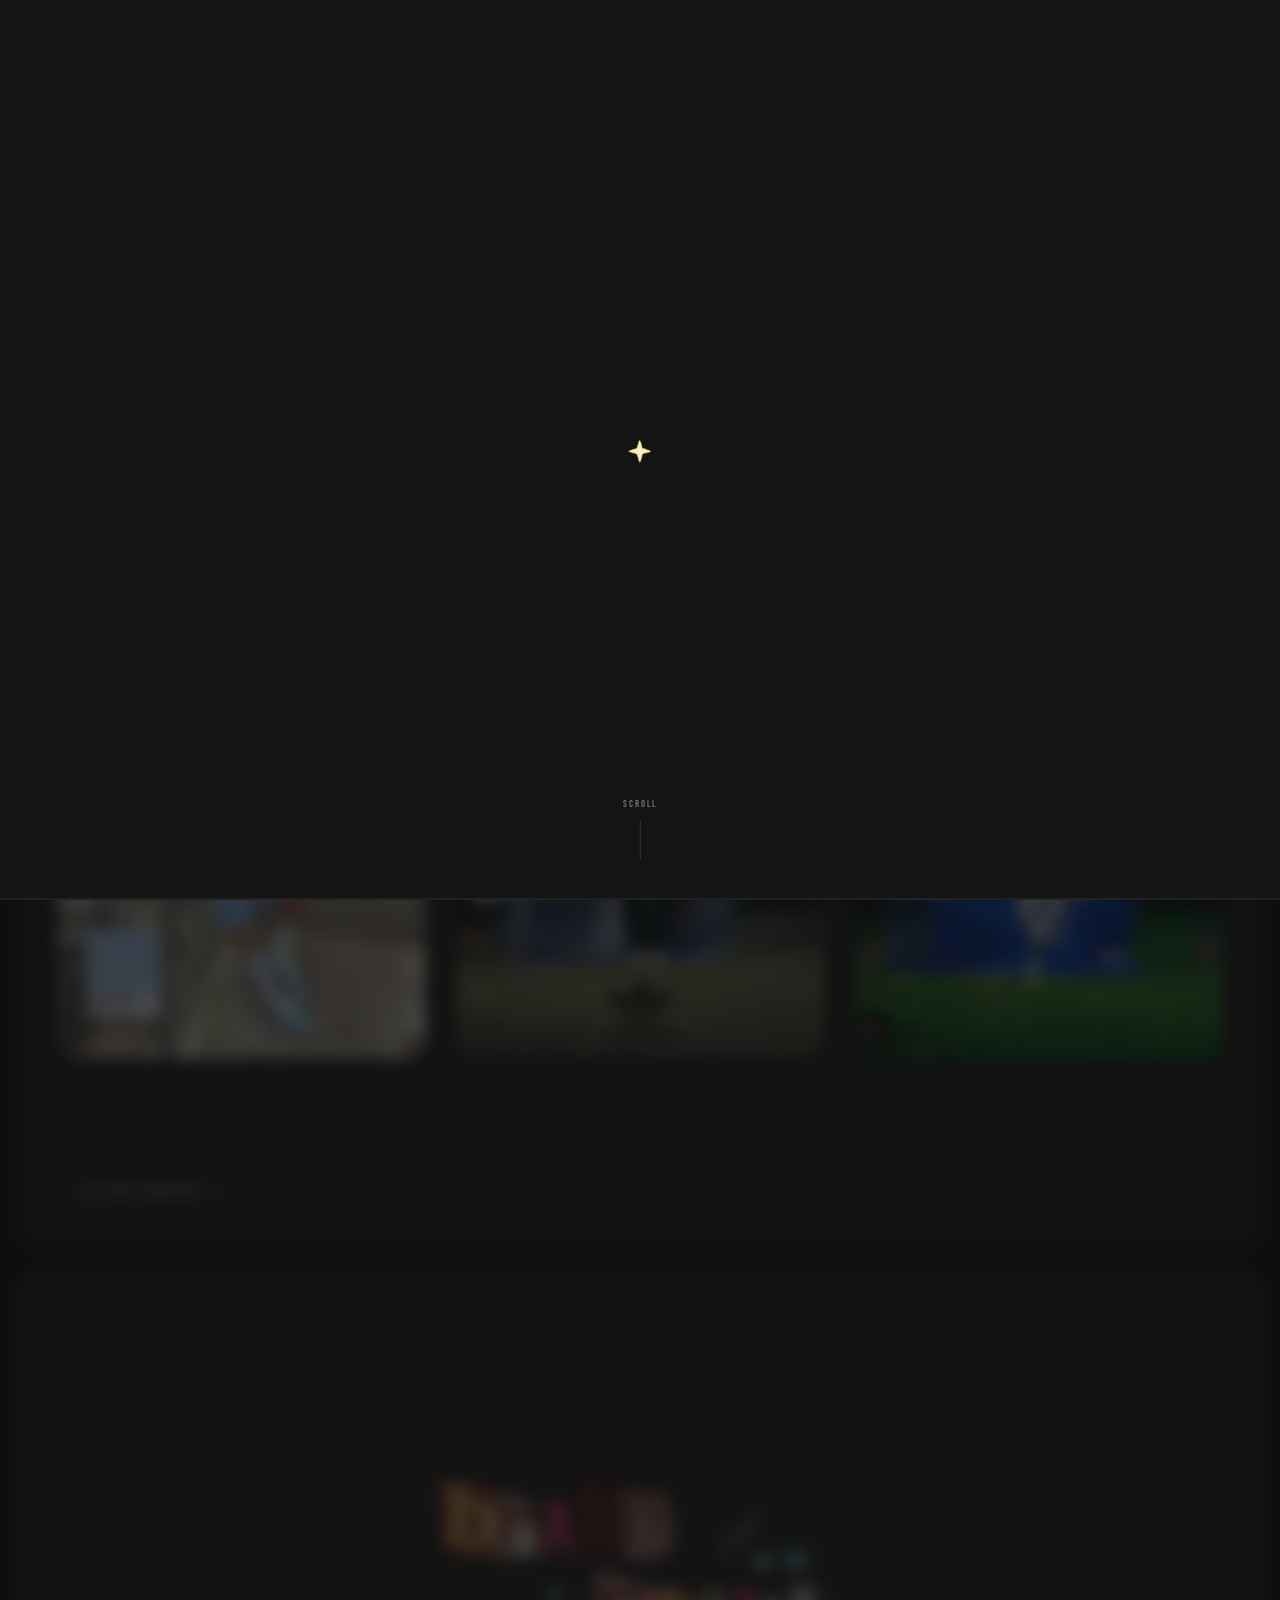
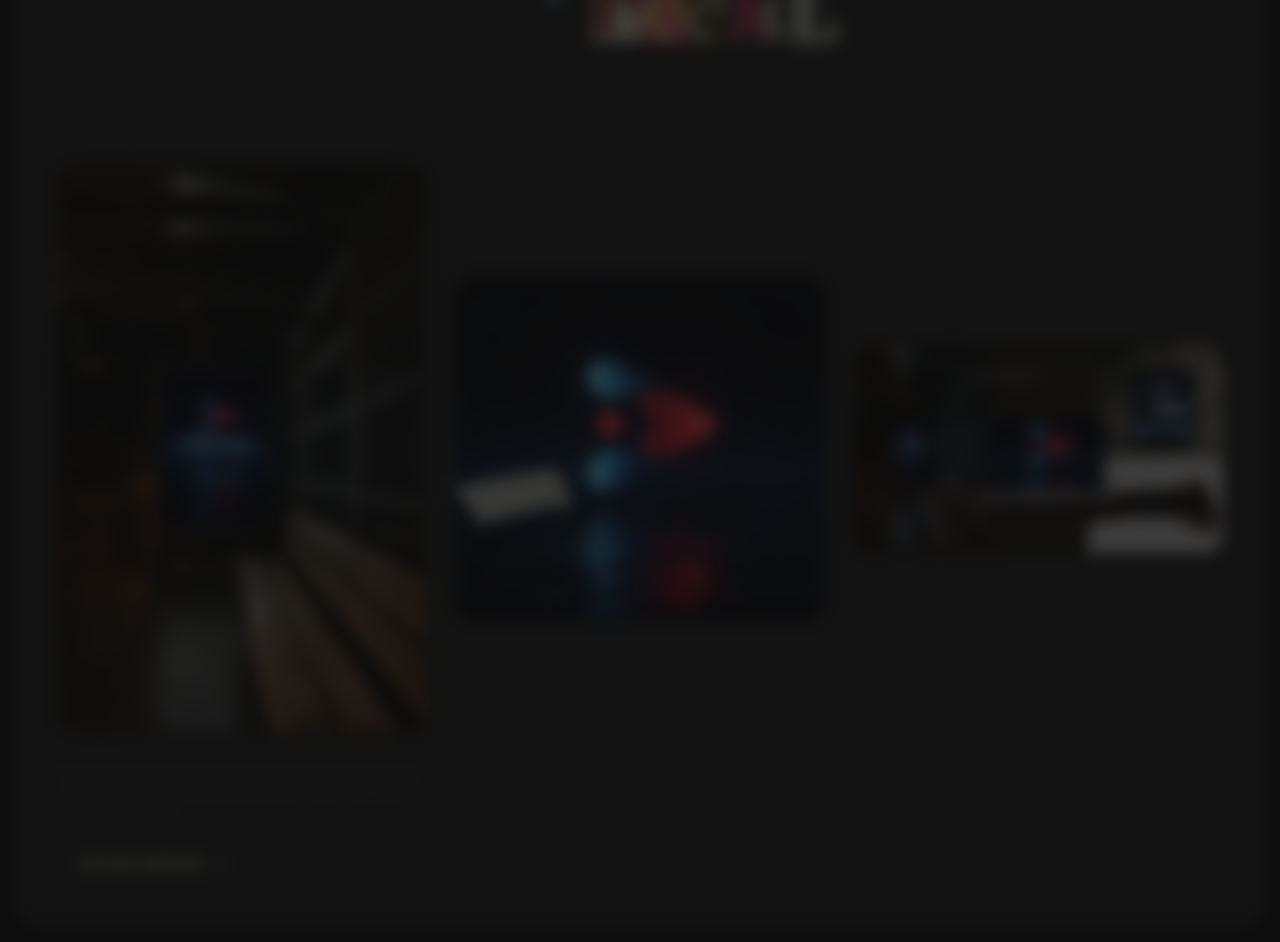
<file: index.html>
<!DOCTYPE html>
<html lang="en">
<head>
  <meta charset="UTF-8">
  <meta name="viewport" content="width=device-width, initial-scale=1.0">
  <title>Naledi Sithole — Portfolio</title>
  <link rel="stylesheet" href="CSS/main.css">
  <link rel="stylesheet" href="CSS/animations.css">
  <link href="https://fonts.googleapis.com/css2?family=Bebas+Neue&display=swap" rel="stylesheet">
  <script src="JS/animation.js" defer></script>
  <script src="JS/navigation.js" defer></script>
  <script src="JS/interaction.js" defer></script>
  <link rel="stylesheet" href="CSS/navigation.css">
</head>
<body>

  <!-- animations -->
  <section id="frame-store">
    <div class="imgs"><img class="anim-frame" src="IMGS/Animation-Imgs/0001.png" alt="" /></div>
    <div class="imgs"><img class="anim-frame" src="IMGS/Animation-Imgs/0002.png" alt="" /></div>
    <div class="imgs"><img class="anim-frame" src="IMGS/Animation-Imgs/0003.png" alt="" /></div>
    <div class="imgs"><img class="anim-frame" src="IMGS/Animation-Imgs/0004.png" alt="" /></div>
    <div class="imgs"><img class="anim-frame" src="IMGS/Animation-Imgs/0005.png" alt="" /></div>
    <div class="imgs"><img class="anim-frame" src="IMGS/Animation-Imgs/0006.png" alt="" /></div>
    <div class="imgs"><img class="anim-frame" src="IMGS/Animation-Imgs/0007.png" alt="" /></div>
    <div class="imgs"><img class="anim-frame" src="IMGS/Animation-Imgs/0008.png" alt="" /></div>
    <div class="imgs"><img class="anim-frame" src="IMGS/Animation-Imgs/0009.png" alt="" /></div>
    <div class="imgs"><img class="anim-frame" src="IMGS/Animation-Imgs/0010.png" alt="" /></div>
    <div class="imgs"><img class="anim-frame" src="IMGS/Animation-Imgs/0011.png" alt="" /></div>
    <div class="imgs"><img class="anim-frame" src="IMGS/Animation-Imgs/0012.png" alt="" /></div>
    <div class="imgs"><img class="anim-frame" src="IMGS/Animation-Imgs/0013.png" alt="" /></div>
    <div class="imgs"><img class="anim-frame" src="IMGS/Animation-Imgs/0014.png" alt="" /></div>
    <div class="imgs"><img class="anim-frame" src="IMGS/Animation-Imgs/0015.png" alt="" /></div>
    <div class="imgs"><img class="anim-frame" src="IMGS/Animation-Imgs/0016.png" alt="" /></div>
    <div class="imgs"><img class="anim-frame" src="IMGS/Animation-Imgs/0017.png" alt="" /></div>
    <div class="imgs"><img class="anim-frame" src="IMGS/Animation-Imgs/0018.png" alt="" /></div>
    <div class="imgs"><img class="anim-frame" src="IMGS/Animation-Imgs/0019.png" alt="" /></div>
    <div class="imgs"><img class="anim-frame" src="IMGS/Animation-Imgs/0020.png" alt="" /></div>
  </section>

  <div id="anim-stage">
    <img id="frame-img" src="" alt="Animation frame" />
    <div id="scroll-hint">
      <span>Scroll</span>
      <div class="hint-line"></div>
    </div>
    <div id="anim-progress"><div id="anim-progress-fill"></div></div>
  </div>

  <!-- PAGE CONTENT -->
  <section class="hero-section" id="hero-section">
    <section id="main-Container">
      <div id="home-Container">

        <div class="opening-Pagetext">
          <img class="opening-Pagetext-img" src="IMGS/Design-Thinking/design thinking.png" alt="Design Thinking">
          <h1 class="opening-Pagetext-sub">Portfolio</h1>
        </div>

        <div class="inner-Card1">
          <p class="inner-Card1 p" style="font-family: 'Jost', sans-serif; font-size: 20px; line-height: 1.7; text-transform: uppercase; color: rgba(240,230,211,0.55);">
            Welcome to my portfolio. A showcase of my skills, projects, and experiences in Design, Development and Digital Art.
          </p>
        </div>

        <div><img class="Intro-img" src="IMGS/Portfolio-IMG/my portfolio image.png" alt="My Portfolio Image"></div>

        <div class="card2-wrapper">
          <div class="inner-Card2">
            <p>Design,<br>Development<br>&amp; Digital Art</p>
          </div>
        </div>

        <div class="inner-Card3">
          <p class="innercard3-text">TOOLS I AM KNOWLEDGEABLE IN</p>
          <div style="margin-top: 0.5rem;">
            <img src="IMGS/Logo-Imgs/25231.png" alt="HTML" class="logo-Img">
            <img src="IMGS/Logo-Imgs/Affinity_(App)_Logo.svg.png" alt="Affinity" class="logo-Img">
            <img src="IMGS/Logo-Imgs/Blender_logo_no_text.svg.png" alt="Blender" class="logo-Img">
            <img src="IMGS/Logo-Imgs/Calligrakrita-base.svg.png" alt="Krita" class="logo-Img">
            <img src="IMGS/Logo-Imgs/Unity_2021.png" alt="Unity" class="logo-Img">
            <img src="IMGS/Logo-Imgs/canva-app-logo-on-a-transparent-background-free-png.png" alt="Canva" class="logo-Img">
          </div>
        </div>

        <div class="inner-Card4 welcome-card">

          <p class="card4-heading">Education</p>
          <div class="edu-timeline">
            <div class="edu-item">
              <div class="edu-logo-wrap">
                <img src="IMGS/Logo-Imgs/unnamed (3).jpg" class="edu-logo" alt="Curro Hillcrest">
              </div>
              <div class="edu-text">
                <p class="edu-name">Curro Hillcrest High School</p>
                <p class="edu-date">2019 – 2023</p>
                <p class="edu-detail">National Senior Certificate<br>Bachelor's Degree Pass</p>
              </div>
            </div>
            <div class="edu-item">
              <div class="edu-logo-wrap">
                <img src="IMGS/Logo-Imgs/358-3587946_wits-logo-university-of-witwatersrand-logo.png" class="edu-logo" alt="Wits">
              </div>
              <div class="edu-text">
                <p class="edu-name">University of the Witwatersrand</p>
                <p class="edu-date">2024 – Present · Est. 2028</p>
                <p class="edu-detail">Bachelor of Arts<br>Interactive Media &amp; Game Design</p>
              </div>
            </div>
          </div>

          <div class="section-divider"></div>

          <p class="card4-heading">Experience</p>
          <div class="edu-timeline">
            <div class="edu-item">
              <div class="edu-logo-wrap">
                <img src="IMGS/BrandRecall_imgs/LOGO_PHONE.png" class="edu-logo" alt="Brand Recall">
              </div>
              <div class="edu-text">
                <p class="edu-name">Brand Recall Media</p>
                <p class="edu-date">Nov 2024 – Mar 2026</p>
                <p class="edu-detail">Graphic Design Intern</p>
              </div>
            </div>
            <div class="edu-item">
              <div class="edu-logo-wrap">
                <img src="IMGS/Logo-Imgs/EMZiScJXUAIjVW9.jpg" class="edu-logo" alt="Respublica">
              </div>
              <div class="edu-text">
                <p class="edu-name">Respublica Yale Village</p>
                <p class="edu-date">Mar 2026 – Present</p>
                <p class="edu-detail">Resident Digital Ninja</p>
              </div>
            </div>
          </div>

        </div>

        <div class="explore-trigger-row">
          <button class="explore-trigger" id="explore-btn" aria-label="Explore more">
            <img class="middle-img" src="IMGS/Design-Thinking/explore more.png" alt="Explore">
          </button>
        </div>

      </div>
    </section>
  </section>

  <!-- VEIL: covers sections 2 & 3 until explore is clicked -->
  <div class="content-veil" id="content-veil"></div>

  <!-- SECTION 2 -->
  <section class="Home-section2 gated-section">
    <div class="Section2-Container">
      <div class="campaign-text-image">
        <img class="Adidas-TextImage" src="IMGS/Design-Thinking/adidas_Campaign.png" alt="Adidas Campaign">
      </div>
      <div class="campaign-body">
        <img class="Adidas-Campaign-img"   src="IMGS/Adidas_imgs/Originals.png" alt="Adidas">
        <img class="Adidas-Campaign-img-1" src="IMGS/Adidas_imgs/Originals (1).png" alt="Adidas">
        <img class="Adidas-Campaign-img-2" src="IMGS/Adidas_imgs/Moeketsi Mochela.png" alt="Adidas">
        <img class="Tape-Overlay-Top"      src="IMGS/Design-Thinking/tape.png" alt="Tape Overlay">
        <div class="campaign-footer">
          <p class="campaign-desc">A showcase of client work completed as the Creative Director and Editor for an Adidas campaign, achieving over 1000 likes and shares on Instagram.</p>
          <a href="HTML/2d(Digital Art).html" class="Explore-Campaign">
            <span>Explore Campaign</span>
            <svg width="16" height="16" viewBox="0 0 16 16" fill="none">
              <path d="M3 8h10M9 4l4 4-4 4" stroke="currentColor" stroke-width="1.2" stroke-linecap="round" stroke-linejoin="round"/>
            </svg>
          </a>
        </div>
      </div>
    </div>
  </section>

  <!-- SECTION 3 -->
  <section class="Home-section3 gated-section">
    <div class="Section3-Container">
      <div class="campaign-text-image">
        <img class="Brand-Recall-TextImage" src="IMGS/Design-Thinking/brand recall image.png" alt="Brand Recall">
      </div>
      <div class="campaign-body">
        <img class="Brand-Recall-img"   src="IMGS/BrandRecall_imgs/brand recall_mock up.png" alt="Brand Recall">
        <img class="Brand-Recall-img-1" src="IMGS/BrandRecall_imgs/LOGO.png" alt="Brand Recall">
        <img class="Brand-Recall-img-2" src="IMGS/BrandRecall_imgs/Brand Recall Media (2).png" alt="Brand Recall">
        <img class="Tape-Overlay-bottom" src="IMGS/Design-Thinking/tape.png" alt="Tape Overlay">
        <div class="campaign-footer">
          <p class="campaign-desc">This project showcases some of the client work I produced during my internship at the media company Brand Recall, where I worked as an Illustrator and 3D Artist.</p>
          <a href="HTML/3d(Assest-Design).html" class="Explore-Campaign">
            <span>Explore Campaign</span>
            <svg width="16" height="16" viewBox="0 0 16 16" fill="none">
              <path d="M3 8h10M9 4l4 4-4 4" stroke="currentColor" stroke-width="1.2" stroke-linecap="round" stroke-linejoin="round"/>
            </svg>
          </a>
        </div>
      </div>
    </div>
  </section>

  <script>
    const btn = document.getElementById('explore-btn');
    const veil = document.getElementById('content-veil');
    const sections = document.querySelectorAll('.gated-section');

    btn.addEventListener('click', () => {
      veil.classList.add('veil-lifted');
      sections.forEach((s, i) => {
        setTimeout(() => s.classList.add('revealed'), i * 150);
      });
      setTimeout(() => {
        document.querySelector('.Home-section2').scrollIntoView({ behavior: 'smooth' });
      }, 400);
    });
  </script>

</body>
</html>
</file>
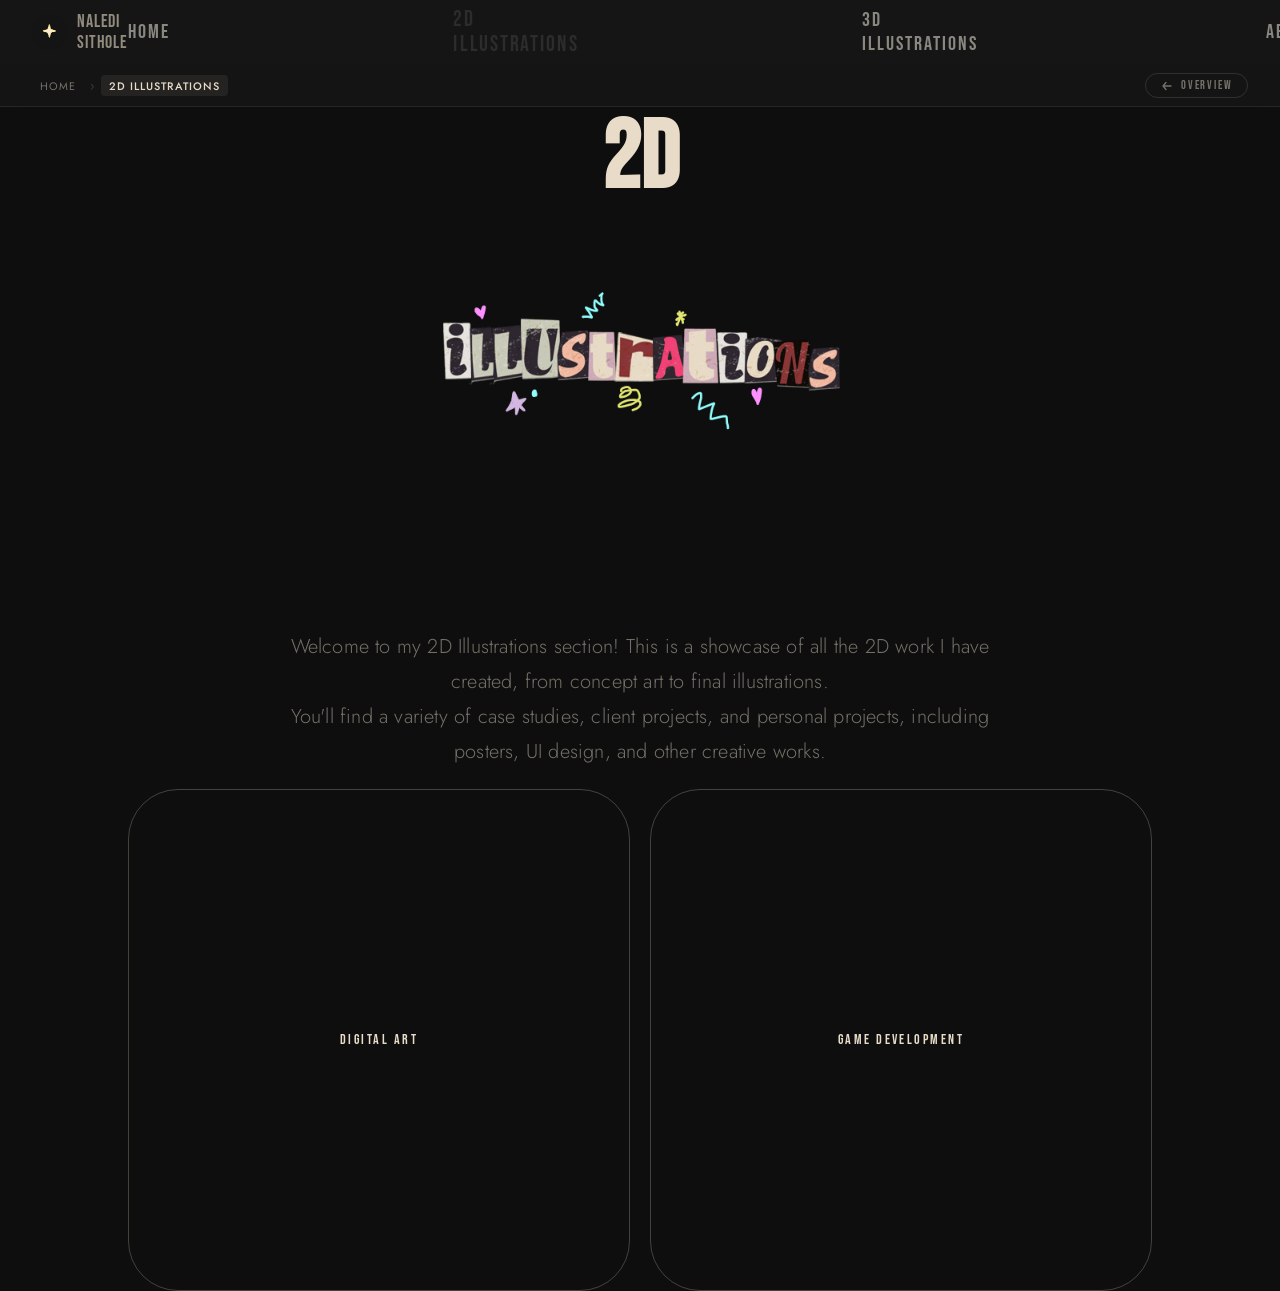
<file: HTML/2D-Illustrations.html>
<!DOCTYPE html>
<html lang="en">
<head>
  <meta charset="UTF-8">
  <meta name="viewport" content="width=device-width, initial-scale=1.0">
  <title>2D Illustrations</title>
  <link rel="stylesheet" href="../CSS/main.css">
  <link rel="stylesheet" href="../CSS/navigation.css">
  <link href="https://fonts.googleapis.com/css2?family=Bebas+Neue&display=swap" rel="stylesheet">
  <script src="../JS/navigation.js" defer></script>
</head>
<body>
  <section class="Introduction-2d">
    <div class="Introduction-2d-container">
      <h1 class="Intro-Text">2D</h1>
      <img class="Intro-Img" src="../IMGS/Design-Thinking/Illustations.png" alt="2D Illustrations">
      <p class="intro-2ddescription">
        Welcome to my 2D Illustrations section! This is a showcase of all the 2D work I have created,
        from concept art to final illustrations.<br>
        You'll find a variety of case studies, client projects, and personal projects, including
        posters, UI design, and other creative works.
      </p>
      <div class="button-container">
        <a class="button-link Digital-Art-Button" href="../HTML/2d(Digital Art).html">Digital Art</a>
        <a class="button-link Game-Dev-Button" href="../HTML/2d(GameDev).html">Game Development</a>
      </div>
    </div>
  </section>
</body>
</html>
</file>
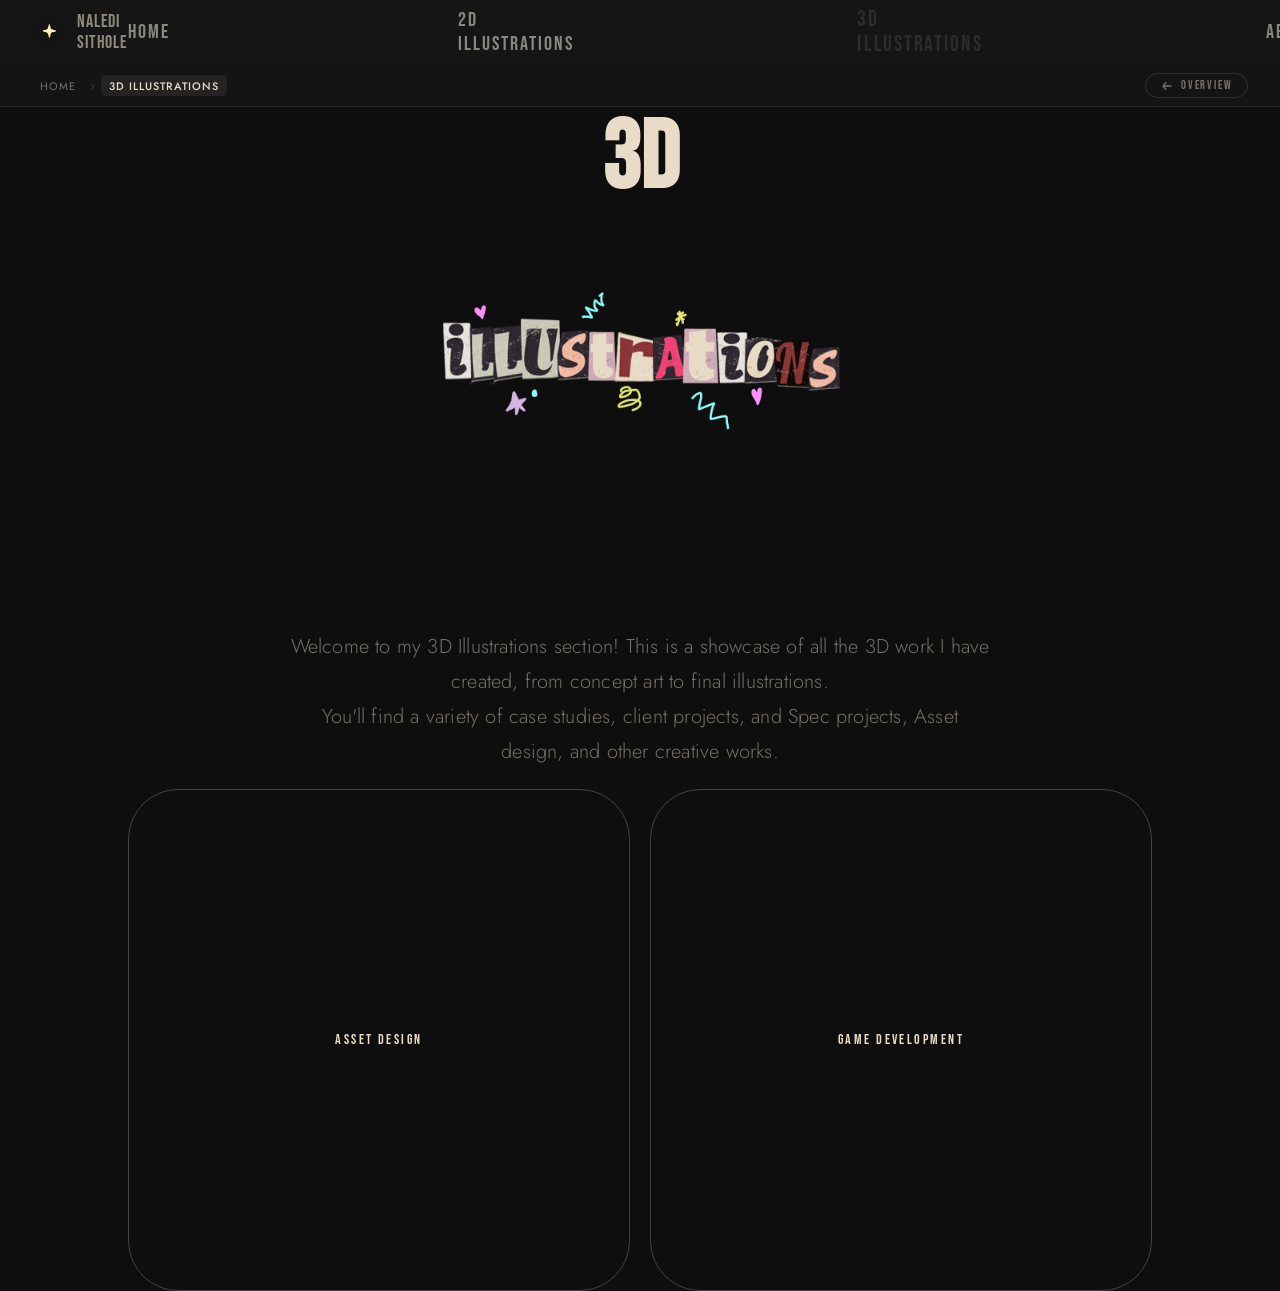
<file: HTML/3D-Illustrations.html>
<!DOCTYPE html>
<html lang="en">
<head>
  <meta charset="UTF-8">
  <meta name="viewport" content="width=device-width, initial-scale=1.0">
  <title>3D Illustrations</title>
  <link rel="stylesheet" href="../CSS/main.css">
  <link rel="stylesheet" href="../CSS/navigation.css">
  <link href="https://fonts.googleapis.com/css2?family=Bebas+Neue&display=swap" rel="stylesheet">
  <script src="../JS/navigation.js" defer></script>
</head>
<body>
  <section class="Introduction-2d">
    <div class="Introduction-2d-container">
      <h1 class="Intro-Text">3D</h1>
      <img class="Intro-Img" src="../IMGS/Design-Thinking/Illustations.png" alt="3D Illustrations">
      <p class="intro-2ddescription">
        Welcome to my 3D Illustrations section! This is a showcase of all the 3D work I have created,
        from concept art to final illustrations.<br>
        You'll find a variety of case studies, client projects, and Spec projects, Asset design,
        and other creative works.
      </p>
      <div class="button-container">
        <a class="button-link Digital-Art-Button" href="../HTML/3d(Assest-Design).html">Asset Design</a>
        <a class="button-link Game-Dev-Button" href="../HTML/3d(Game-dev).html">Game Development</a>
      </div>
    </div>
  </section>
</body>
</html>
</file>
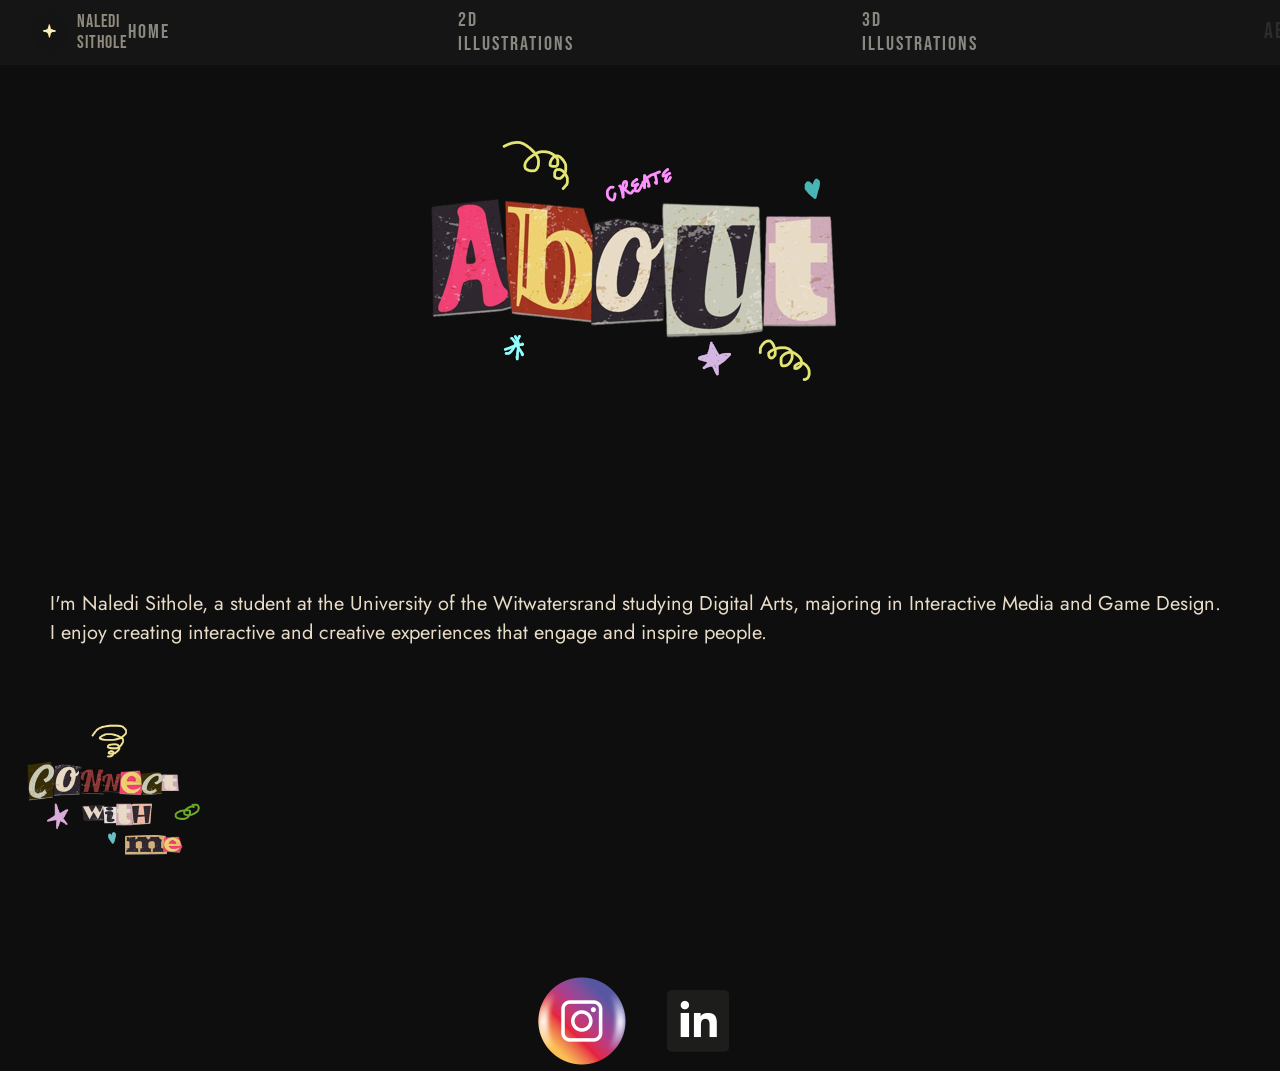
<file: HTML/About.html>
<!DOCTYPE html>
<html lang="en">
<head>
  <meta charset="UTF-8">
  <meta name="viewport" content="width=device-width, initial-scale=1.0">
  <title>About — Naledi Sithole</title>
  <link rel="stylesheet" href="../CSS/main.css">
  <link rel="stylesheet" href="../CSS/navigation.css">
  <link href="https://fonts.googleapis.com/css2?family=Bebas+Neue&display=swap" rel="stylesheet">
  <script src="../JS/navigation.js" defer></script>
</head>
<body>
  <section class="About-Introduction">
    <img class="About-Introduction-img" src="../IMGS/Design-Thinking/About.png" alt="About">
    <p class="About-page-text">
      I'm Naledi Sithole, a student at the University of the Witwatersrand studying Digital Arts,
      majoring in Interactive Media and Game Design. I enjoy creating interactive and creative
      experiences that engage and inspire people.
    </p>
    <img class="connectTitle" src="../IMGS/Design-Thinking/connect with me.png" alt="Connect with me">
    <div class="ConnectWithMe">
      <a href=""><img class="connectwithmeimage" src="../IMGS/Logo-Imgs/Instagram_.png" alt="Instagram"></a>
      <a href="https://www.linkedin.com/in/naledi-sithole-1bb6aa293/"><img class="connectwithmeimage" src="../IMGS/Logo-Imgs/Linkedin.png" alt="LinkedIn"></a>
    </div>
  </section>
</body>
</html>
</file>
<file: CSS/main.css>
html, body {
  background: #0e0e0e;
  margin: 0;
  padding: 0;
}


#frame-store {
  display: none;
}


#anim-stage {
  position: fixed;
  inset: 0;
  top: 64px;
  z-index: 99;
  background: #151515;
  display: flex;
  align-items: center;
  justify-content: center;
  transition: opacity 0.6s ease;
}

#anim-stage.exit {
  opacity: 0;
  pointer-events: none;
}

#frame-img {
  width: 100%;
  height: 100%;
  object-fit: cover;
}

/* SCROLL HINT*/
#scroll-hint {
  position: absolute;
  bottom: 2.5rem;
  left: 50%;
  transform: translateX(-50%);
  display: flex;
  flex-direction: column;
  align-items: center;
  gap: 8px;
  color: rgba(240, 230, 211, 0.5);
  font-family: 'Bebas Neue', sans-serif;
  font-size: 0.75rem;
  letter-spacing: 0.2em;
  text-transform: uppercase;
  transition: opacity 0.3s ease;
}

#scroll-hint.hidden {
  opacity: 0;
  pointer-events: none;
}

.hint-line {
  width: 1px;
  height: 40px;
  background: rgba(240, 230, 211, 0.3);
  animation: hintPulse 1.6s ease-in-out infinite;
}

@keyframes hintPulse {
  0%, 100% { opacity: 0.3; transform: scaleY(1); }
  50%      { opacity: 1;   transform: scaleY(1.2); }
}

/*    PROGRESS BAR */
#anim-progress {
  position: absolute;
  bottom: 0;
  left: 0;
  width: 100%;
  height: 2px;
  background: rgba(255, 255, 255, 0.08);
}

#anim-progress-fill {
  height: 100%;
  width: 0%;
  background: #e8dcc8;
  transition: width 0.1s linear;
}

/* 
   HERO SECTION */
.hero-section {
  opacity: 0;
  transition: opacity 0.4s ease 0.2s;
  position: relative;
  z-index: 1;
  padding: 1rem;
  padding-bottom: 2rem;
  box-sizing: border-box;
  margin-bottom: 1000px;
}

.hero-section.visible { opacity: 1; }

.hero-section.done {
  position: relative;
  opacity: 1;
}

/* MAIN CONTAINER*/
#main-Container {
  width: 100%;
  min-height: auto;
  background: #151515;
  border-radius: 24px;
  border: 1px solid rgba(255, 255, 255, 0.1);
  box-sizing: border-box;
  overflow: visible;
}

/* HOME GRID  (single source of truth — was duplicated)*/
#home-Container {
  position: relative;
  width: 100%;
  min-height: auto;
  padding: 2rem 2.5rem 3rem 2.5rem;
  display: grid;
  grid-template-columns: 1fr 1fr 1fr;
  grid-template-rows: auto auto auto auto;
  gap: 1.2rem;
  align-items: start;
  box-sizing: border-box;
}

@media (max-width: 900px) {
  #home-Container {
    grid-template-columns: 1fr 1fr;
    padding: 2rem 1.5rem 2.5rem;
  }
  .inner-Card1,
  .card2-wrapper,
  .inner-Card3,
  .welcome-card {
    grid-column: 1 / -1;
  }
}

@media (max-width: 560px) {
  #home-Container {
    grid-template-columns: 1fr;
    padding: 1.5rem 1.2rem 2rem;
  }
}

/* OPENING HEADING WRAPPER */
.opening-Pagetext {
  grid-column: 1 / -1;
  width: 100%;
  padding: 0 2rem;
  box-sizing: border-box;
  display: flex;
  flex-direction: column;
  align-items: center;
  gap: 0;
  margin: 0;
  opacity: 0;
}

.opening-Pagetext.animate {
  animation: textReveal 0.8s cubic-bezier(0.16, 1, 0.3, 1) forwards;
}

.opening-Pagetext-img {
  width: 100%;
  max-width: 480px;
  height: auto;
  object-fit: contain;
  display: block;
  margin: 0 auto;
}

.opening-Pagetext-sub {
  font-family: 'Bebas Neue', sans-serif;
  font-size: clamp(2.4rem, 13.5vw, 14rem);
  font-weight: 300;
  color: #f0e6d3;
  background: transparent;
  text-transform: uppercase;
  line-height: 0.9;
  letter-spacing: 0.05em;
  white-space: normal;
  margin: 0;
  padding: 0;
  width: 100%;
  text-align: center;
}

@keyframes textReveal {
  from {
    opacity: 0;
    filter: blur(12px);
    letter-spacing: 0.3em;
  }
  to {
    opacity: 1;
    filter: blur(0);
    letter-spacing: -0.01em;
  }
}

/* CARDS SHARED */
.inner-Card1,
.inner-Card2,
.inner-Card3 {
  border-radius: 18px;
  padding: 1.6rem 1.8rem;
  display: flex;
  flex-direction: column;
  gap: 0.8rem;
}

/*  CARD 1 */
.inner-Card1 {
  grid-column: 1 / 2;
  grid-row: 2;
  align-self: start;
  margin-bottom: 0;
}

.inner-Card1 p {
  font-family: 'Bebas Neue', sans-serif;
  font-size: clamp(1.6rem, 3vw, 2.4rem);
  line-height: 1.05;
  text-transform: uppercase;
  color: #1a1a1a;
  background: transparent;
  margin: 0;
}

/*  CARD 2 WRAPPER — holds card + portrait side by side */
.card2-wrapper {
  grid-column: 3 / 4;
  display: flex;
  align-items: flex-end;
  gap: 0;
  position: relative;
  align-self: start;
  flex-wrap: wrap;
}

.card2-wrapper .inner-Card2 {
  grid-column: unset;
  flex: 1;
  min-width: 200px;
}

/*  CARD 2 */
.inner-Card2 {
  grid-column: 3 / 4;
  background: transparent;
  border: 1px solid rgba(255, 255, 255, 0.08);
  color: #e8dcc8;
  align-self: start;
}

.inner-Card2 p {
  font-family: 'Bebas Neue', sans-serif;
  font-size: clamp(1.4rem, 2.5vw, 2rem);
  line-height: 1.1;
  text-transform: uppercase;
  color: #e8dcc8;
  background: transparent;
  margin: 0;
}

/*  WELCOME CARD — bottom right */
.welcome-card {
  grid-column: 3 / 4;
  align-self: end;
  margin-top: 0;
}

/*  PORTRAIT IMAGE */
.Intro-img {
  width: clamp(180px, 22vw, 300px);
  height: auto;
  display: block;
  object-fit: contain;
  transform: rotate(6deg);
  margin: 0 0 0 auto;
  align-self: flex-end;
}

/*  CARD 3  */
.inner-Card3 {
  grid-row: 3;
  align-self: start;
  background: #151515;
  border: 1px solid rgba(255, 255, 255, 0.08);
  display: flex;
  flex-direction: column;
  width: 100%;
  max-width: 500px;
  height: auto;
  border-radius: 18px;
  padding: 1.6rem 1.8rem;
  box-sizing: border-box;
}

@media (max-width: 900px) {
  .inner-Card3 {
    max-width: none;
  }
}

.innercard3-text {
  font-family: 'Jost', sans-serif;
  font-size: 0.9rem;
  line-height: 1.7;
  text-transform: none;
  color: rgba(240, 230, 211, 0.55);
  display: flex;
  text-align: center;
  justify-content: center;
}

/*  CARD 4  */
.inner-Card4 {
  background: #151515;
  border: 1px solid rgba(255, 255, 255, 0.08);
  border-radius: 18px;
  padding: 1.6rem 1.8rem;
  box-sizing: border-box;
}

.card4-heading {
  font-family: 'Bebas Neue', sans-serif;
  font-size: clamp(1.4rem, 2.5vw, 2rem);
  line-height: 1.1;
  text-transform: uppercase;
  color: #e8dcc8;
  margin: 0 0 1.2rem 0;
}

.edu-timeline {
  display: flex;
  flex-direction: column;
}

.edu-item {
  display: flex;
  gap: 1rem;
  align-items: flex-start;
  padding-bottom: 1.4rem;
}

.edu-item:last-child {
  padding-bottom: 0;
}

.edu-logo-wrap {
  width: 40px;
  height: 40px;
  border-radius: 10px;
  background: #1e1e1e;
  border: 1px solid rgba(255, 255, 255, 0.12);
  display: flex;
  align-items: center;
  justify-content: center;
  flex-shrink: 0;
  overflow: hidden;
}

.edu-logo {
  width: 28px;
  height: 28px;
  object-fit: contain;
}

.edu-name {
  font-family: 'Jost', sans-serif;
  font-size: 0.85rem;
  font-weight: 500;
  color: #e8dcc8;
  margin: 0;
}

.edu-date {
  font-family: 'Jost', sans-serif;
  font-size: 0.72rem;
  letter-spacing: 0.1em;
  text-transform: uppercase;
  color: rgba(240, 230, 211, 0.45);
  margin: 2px 0 0;
}

.edu-detail {
  font-family: 'Jost', sans-serif;
  font-size: 0.78rem;
  color: rgba(240, 230, 211, 0.6);
  line-height: 1.5;
  margin: 6px 0 0;
}

.section-divider {
  height: 1px;
  background: rgba(255, 255, 255, 0.08);
  margin: 1.4rem 0;
}

/* LOGO ROW */
.logo-row {
  display: flex;
  flex-wrap: wrap;
  align-items: center;
  gap: 0;
  margin-top: 4px;
}

.logo-Img {
  flex-shrink: 0;
  width: 60px;
  height: 60px;
  object-fit: contain;
  margin-right: 12px;
  transition: opacity 0.2s ease;
}

.logo-Img:last-child {
  margin-right: 0;
}
.logo-Img:hover { opacity: 1; }

/* EXPLORE BUTTON */
.explore-trigger-row {
  grid-column: 1 / -1;
  display: flex;
  justify-content: center;
  align-items: center;
  padding: 2rem 0 1rem 0;
}

.explore-trigger {
  background: none;
  border: none;
  padding: 0;
  cursor: pointer;
  display: flex;
  align-items: center;
  justify-content: center;
  animation: explorePulse 2.2s ease-in-out infinite;
  transition: transform 0.2s ease;
}

.explore-trigger:hover {
  animation-play-state: paused;
  transform: scale(1.06);
}

.middle-img {
  width: clamp(160px, 22vw, 320px);
  height: auto;
  display: block;
  object-fit: contain;
  filter: drop-shadow(0 0 18px rgba(240, 230, 211, 0.12));
}

@keyframes explorePulse {
  0%, 100% {
    transform: translateY(0px);
    filter: drop-shadow(0 0 8px rgba(240, 230, 211, 0.1));
  }
  50% {
    transform: translateY(-8px);
    filter: drop-shadow(0 0 22px rgba(240, 230, 211, 0.28));
  }
}

/* 
   VEIL — covers sections 2 & 3 before explore is clicked
 */
.content-veil {
  position: fixed;
  inset: 0;
  z-index: 4;
  background: linear-gradient(
    to bottom,
    transparent 0%,
    rgba(14, 14, 14, 0.55) 20%,
    rgba(14, 14, 14, 0.92) 60%,
    rgba(14, 14, 14, 0.98) 100%
  );
  pointer-events: none;
  transition: opacity 0.8s ease;
}

.content-veil.veil-lifted {
  opacity: 0;
}

/* GATED SECTIONS — blurred + faded until revealed */
.gated-section {
  filter: blur(8px);
  opacity: 0.25;
  transform: translateY(20px);
  transition:
    filter 0.9s ease,
    opacity 0.9s ease,
    transform 0.9s ease;
  pointer-events: none;
}

.gated-section.revealed {
  filter: blur(0);
  opacity: 1;
  transform: translateY(0);
  pointer-events: auto;
}

/* SECTION 2 */
.Home-section2 {
  position: relative;
  z-index: 1;
  margin-top: 1rem;
  padding: 0 1rem 1rem 1rem;
  box-sizing: border-box;
}

.Section2-Container {
  width: 100%;
  min-height: 100vh;
  background: #1c1c1c;
  border-radius: 24px;
  border: 1px solid rgba(255, 255, 255, 0.1);
  box-sizing: border-box;
  overflow: hidden;
  display: flex;
  flex-direction: column;
  padding: 0;
}

/* SECTION 3 */
.Home-section3 {
  position: relative;
  z-index: 1;
  padding: 0 1rem 1rem 1rem;
  box-sizing: border-box;
}

.Section3-Container {
  width: 100%;
  min-height: 100vh;
  background: #222222;
  border-radius: 24px;
  border: 1px solid rgba(255, 255, 255, 0.1);
  box-sizing: border-box;
  overflow: hidden;
  display: flex;
  flex-direction: column;
  padding: 0;
}

/*TEXT IMAGE — pinned to top of section */
.campaign-text-image {
  width: 100%;
  padding: 2.5rem 2.5rem 0 2.5rem;
  box-sizing: border-box;
  text-align: center;
}

.Adidas-TextImage,
.Brand-Recall-TextImage {
  width: auto;
  max-width: min(50%, 420px);
  height: auto;
  display: inline-block;
  object-fit: contain;
  opacity: 0.9;
  margin: 0 auto;
}

@media (max-width: 640px) {
  .Adidas-TextImage,
  .Brand-Recall-TextImage {
    max-width: 80%;
  }
}
.campaign-body {
  display: grid;
  grid-template-columns: 1fr 1fr 1fr;
  align-items: center;
  justify-items: center;
  padding: 2rem 2.5rem 2.5rem 2.5rem;
  box-sizing: border-box;
  gap: 1.8rem;
}

@media (max-width: 900px) {
  .campaign-body {
    grid-template-columns: 1fr 1fr;
  }
}

@media (max-width: 560px) {
  .campaign-body {
    grid-template-columns: 1fr;
    padding: 1.5rem 1.2rem 2rem;
  }
}

/*  CAMPAIGN IMAGES  */
.Adidas-Campaign-img,
.Adidas-Campaign-img-1,
.Adidas-Campaign-img-2,
.Brand-Recall-img,
.Brand-Recall-img-1,
.Brand-Recall-img-2 {
  width: 100%;
  max-width: 400px;
  height: auto;
  display: block;
  border-radius: 20px;
  object-fit: cover;
  transition: opacity 0.3s ease, transform 0.4s ease;
}

.Tape-Overlay-bottom {
  position: absolute;
  width: clamp(150px, 20vw, 300px);
  height: auto;
  transform: translateX(-50%) rotate(-12deg);
  opacity: 0.85;
}

.Tape-Overlay-Top {
  position: absolute;
  width: clamp(150px, 20vw, 300px);
  height: auto;
  transform: translateX(-50%) rotate(-12deg);
  opacity: 0.85;
}

.Adidas-Campaign-img:hover,
.Brand-Recall-img:hover,
.Adidas-Campaign-img-1:hover,
.Adidas-Campaign-img-2:hover,
.Brand-Recall-img-1:hover,
.Brand-Recall-img-2:hover {
  opacity: 0.88;
  transform: scale(1.01);
}

/*  FOOTER ROW — description + button  */
.campaign-footer {
  width: 100%;
  max-width: 700px;
  display: flex;
  flex-wrap: wrap;
  align-items: center;
  justify-content: space-between;
  gap: 1.2rem;
}

/*  DESCRIPTION TEXT */
.campaign-desc {
  font-family: 'Jost', sans-serif;
  font-size: 0.78rem;
  font-weight: 300;
  line-height: 1.75;
  color: rgba(240, 230, 211, 0.45);
  margin: 0;
  max-width: 420px;
  text-transform: none;
  letter-spacing: 0.01em;
}

/*  EXPLORE CAMPAIGN BUTTON  */
.Explore-Campaign {
  display: inline-flex;
  align-items: center;
  gap: 0.5rem;
  font-family: 'Bebas Neue', sans-serif;
  font-size: 0.85rem;
  letter-spacing: 0.18em;
  text-transform: uppercase;
  color: #e8dcc8;
  text-decoration: none;
  border: 1px solid rgba(232, 220, 200, 0.25);
  border-radius: 100px;
  padding: 0.65rem 1.4rem;
  white-space: nowrap;
  flex-shrink: 0;
  background: transparent;
  cursor: pointer;
  transition: background 0.25s ease, border-color 0.25s ease, color 0.25s ease, gap 0.25s ease;
}

.Explore-Campaign svg {
  transition: transform 0.25s ease;
}

.Explore-Campaign:hover {
  background: #e8dcc8;
  border-color: #e8dcc8;
  color: #1a1a1a;
  gap: 0.75rem;
}

.Explore-Campaign:hover svg {
  transform: translateX(3px);
}

.Explore-Campaign:hover svg path {
  stroke: #1a1a1a;
}

/* 2D ILLUSTRATIONS*/
.Introductions-2D {
  grid-column: 1 / -1;
  width: 100%;
  padding: 0 2rem;
  box-sizing: border-box;
  display: flex;
  flex-direction: column;
  align-items: center;
  gap: 0;
  margin: 0;
}

.Intro-Text {
  font-family: 'Bebas Neue', sans-serif;
  font-size: clamp(2.5rem, 8vw, 6rem);
  line-height: 1.1;
  text-transform: uppercase;
  color: #e8dcc8;
  background: transparent;
  margin: 0;
  text-align: center;
}

.Intro-Img {
  width: min(40%, 400px);
  height: auto;
  object-fit: contain;
  display: block;
  margin: 0 auto;
}

.Introduction-2d-Container {
  width: 100%;
  min-height: 100vh;
  background: #1c1c1c;
  border-radius: 50px;
  border: 1px solid rgba(255, 255, 255, 0.1);
  box-sizing: border-box;
  overflow: hidden;
  display: flex;
  flex-direction: column;
  padding: 0;
}

.intro-2ddescription {
  font-family: 'Jost', sans-serif;
  font-size: clamp(0.9rem, 2vw, 1.25rem);
  font-weight: 300;
  line-height: 1.75;
  color: rgba(240, 230, 211, 0.45);
  margin: 1rem auto 0;
  max-width: 700px;
  text-transform: none;
  letter-spacing: 0.01em;
  text-align: center;
}

.button-container {
  display: flex;
  flex-wrap: wrap;
  gap: 20px;
  justify-content: center;
  margin-top: 20px;
}

.Game-Dev-Button,
.Digital-Art-Button,
.button-link-Asset-Design-Button {
  font-family: 'Bebas Neue', sans-serif;
  font-size: 0.85rem;
  letter-spacing: 0.18em;
  text-transform: uppercase;
  color: #e8dcc8;
  text-decoration: none;
  border: 1px solid rgba(232, 220, 200, 0.25);
  border-radius: 50px;
  width: clamp(200px, 40vw, 500px);
  height: clamp(200px, 40vw, 500px);
  display: flex;
  justify-content: center;
  align-items: center;
  background: transparent;
  cursor: pointer;
  transition: background 0.25s ease, border-color 0.25s ease;
}

.Game-Dev-Button:hover,
.Digital-Art-Button:hover,
.button-link-Asset-Design-Button:hover {
  background: rgba(232, 220, 200, 0.1);
  border-color: rgba(232, 220, 200, 0.5);
}

.button-link {
  text-decoration: none;
  color: #e8dcc8;
  text-align: center;
}

/* PROJECT SECTION */
.project-section {
  grid-column: 1 / -1;
  width: 97.5%;
  min-height: auto;
  background: #1c1c1c;
  border-radius: 50px;
  border: 1px solid rgba(255, 255, 255, 0.1);
  box-sizing: border-box;
  overflow: hidden;
  display: flex;
  flex-direction: column;
  padding: 0;
  margin: 20px auto;
}

.Project-Description {
  font-family: 'Jost', sans-serif;
  font-size: clamp(0.9rem, 2vw, 1.25rem);
  font-weight: 300;
  line-height: 1.75;
  color: rgba(240, 230, 211, 0.45);
  margin: 1.5rem 20px 0;
  max-width: 100%;
  text-transform: none;
  letter-spacing: 0.01em;
  align-self: center;
}

.About-Introduction-img {
  align-self: center;
  display: flex;
  margin: 0 auto;
}

.About-page-text {
  font-family: 'Jost';
  color: #e8dcc8;
  font-size: clamp(0.9rem, 2vw, 1.25rem);
  margin: 1.5rem 50px;
}

.ConnectWithMe {
  display: flex;
  flex-direction: row;
  flex-wrap: wrap;
  align-items: center;
  justify-content: center;
  gap: 16px;
}

.connectwithmeimage {
  height: 100px;
  width: 100px;
  object-fit: contain;
  display: block;
  transition: opacity 0.2s ease;
}

.connectwithmeimage:hover {
  opacity: 0.1;
}

.connectTitle {
  font-family: 'Jost';
  display: flex;
  justify-content: center;
  align-items: center;
  height: 300px;
  color: #f0e6d3;
}
</file>
<file: CSS/animations.css>
:root {
  --ease-out-expo: cubic-bezier(0.16, 1, 0.3, 1);
}

*, *::before, *::after { margin: 0; padding: 0; box-sizing: border-box; }

html { -webkit-font-smoothing: antialiased; }

/* Lock scroll during animation, unlock after */
body { overflow: hidden; }
body.animation-done { overflow-y: auto; }

/* Hide frame store — only used for preloading */
#frame-store { display: none; }

/* Animation stage — fullscreen, sits on top */
#anim-stage {
  position: fixed;
  inset: 0;
  z-index: 10;
  background: #000;
  transition: transform 0.85s var(--ease-out-expo);
}

#anim-stage.exit {
  transform: translateY(-100%);
  pointer-events: none;
}

/* The frame image — covers the full stage */
#frame-img {
  width: 100%;
  height: 100%;
  object-fit: cover;
  display: block;
  will-change: contents;
}

/* Scroll hint */
#scroll-hint {
  position: absolute;
  bottom: 2.5rem;
  left: 50%;
  transform: translateX(-50%);
  display: flex;
  flex-direction: column;
  align-items: center;
  gap: 10px;
  opacity: 1;
  transition: opacity 0.5s;
  pointer-events: none;
  z-index: 20;
}

#scroll-hint span {
  font-size: 0.65rem;
  letter-spacing: 0.2em;
  text-transform: uppercase;
  color: rgba(255, 255, 255, 0.4);
}

.hint-line {
  width: 1px;
  height: 40px;
  background: rgba(255, 255, 255, 0.15);
  position: relative;
  overflow: hidden;
}

.hint-line::after {
  content: '';
  position: absolute;
  top: -100%;
  left: 0;
  width: 1px;
  height: 100%;
  background: rgba(255, 255, 255, 0.8);
  animation: drip 1.8s ease-in-out infinite;
}

@keyframes drip {
  0%   { top: -100%; opacity: 1; }
  100% { top: 100%;  opacity: 0; }
}

#scroll-hint.hidden { opacity: 0; }

/* Progress bar along the bottom */
#anim-progress {
  position: absolute;
  bottom: 0;
  left: 0;
  right: 0;
  height: 2px;
  background: rgba(255, 255, 255, 0.06);
  z-index: 20;
}

#anim-progress-fill {
  height: 100%;
  width: 0%;
  background: #fff;
  transition: width 0.05s linear;
}

/* Hero — hidden under the animation stage, reveals after */
.hero-section {
  position: fixed;
  inset: 0;
  z-index: 5;
  opacity: 0;
  transition: opacity 0.4s ease 0.2s;
}

.hero-section.visible { opacity: 1; }

.hero-section.done {
  position: relative;
  height: 100vh;
}
</file>
<file: CSS/navigation.css>
@import url('https://fonts.googleapis.com/css2?family=Cormorant+Garamond:wght@400;500&family=Jost:wght@300;400;500&display=swap');


nav {
  background:  #151515;
  border-bottom: 0.5px solid #151515;
  padding: 0 2rem;
  display: flex;
  align-items: center;
  justify-content: space-between;
  height: 64px;
  position: sticky;
  top: 0;
  z-index: 100;
} 

.nav-logo {
  display: flex;
  align-items: center;
  gap: 10px;
  text-decoration: none;
}

.nav-logo img {
  width: 36px;
  height: 36px;
  border-radius: 50%;
  object-fit: cover;
}

.nav-logo span {
  font-family: 'Bebas Neue', serif;
  font-size: 18px;
  font-weight: 500;
  color: #908b7c;
  letter-spacing: 0.04em;
}

nav ul {
  display: flex;
  align-items: center;
  gap: 18rem;
  list-style: none;
  margin: 0;
  padding: 0;
  width: 100%;
}

nav ul li a {
  font-family: 'Bebas Neue', sans-serif;
  font-size: 20px;
  font-weight: 300;
  letter-spacing: 0.1em;
  text-transform: uppercase;
  color: #888780;
  text-decoration: none;
  display: inline-block;
  transition: color 0.2s ease, font-weight 0.2s ease, transform 0.2s ease;
}

nav ul li a:hover,
nav ul li a.active {
  color: #2C2C2A;
  font-weight: 500;
  transform: scale(1.08);
}


:root {
  --nav-height: 64px;
  --bc-height:  42px;
  --clr-bg:        #0e0e0e;
  --clr-surface:   #151515;
  --clr-border:    rgba(255,255,255,0.08);
  --clr-cream:     #e8dcc8;
  --clr-cream-dim: rgba(240,230,211,0.45);
  --radius-pill:   100px;
  --font-display:  'Bebas Neue', sans-serif;
  --font-body:     'Jost', sans-serif;
  --ease-out:      cubic-bezier(0.16, 1, 0.3, 1);
}

.breadcrumb {
  position: sticky;
  top: var(--nav-height);          
  z-index: 99;
  height: var(--bc-height);
  display: flex;
  align-items: center;
  justify-content: space-between;
  padding: 0 2rem;
  background: rgba(21,21,21,0.92);
  backdrop-filter: blur(10px);
  -webkit-backdrop-filter: blur(10px);
  border-bottom: 1px solid var(--clr-border);
  box-sizing: border-box;
  animation: bcSlideIn 0.5s var(--ease-out) 0.15s both;
}

@keyframes bcSlideIn {
  from { transform: translateY(-100%); opacity: 0; }
  to   { transform: translateY(0);     opacity: 1; }
}

/* trail */
.bc-trail {
  display: flex;
  align-items: center;
  gap: 0.35rem;
  font-family: var(--font-body);
  font-size: 0.68rem;
  letter-spacing: 0.1em;
  text-transform: uppercase;
}

.bc-sep {
  color: rgba(240,230,211,0.2);
  font-size: 0.8rem;
  user-select: none;
}

.bc-link {
  color: var(--clr-cream-dim);
  text-decoration: none;
  padding: 0.15rem 0.5rem;
  border-radius: 4px;
  transition: color 0.18s ease, background 0.18s ease;
}

.bc-link:hover {
  color: var(--clr-cream);
  background: rgba(232,220,200,0.07);
}

.bc-current {
  color: var(--clr-cream);
  font-weight: 500;
  padding: 0.15rem 0.5rem;
  border-radius: 4px;
  background: rgba(232,220,200,0.07);
  transition: opacity 0.2s ease;
}

/* back / overview button */
.bc-back-btn {
  display: inline-flex;
  align-items: center;
  gap: 0.4rem;
  font-family: var(--font-display);
  font-size: 0.72rem;
  letter-spacing: 0.16em;
  text-transform: uppercase;
  color: var(--clr-cream-dim);
  background: transparent;
  border: 1px solid rgba(232,220,200,0.14);
  border-radius: var(--radius-pill);
  padding: 0.28rem 0.9rem;
  cursor: pointer;
  transition: color 0.2s ease, border-color 0.2s ease, background 0.2s ease;
}

.bc-back-btn:hover {
  color: var(--clr-cream);
  border-color: rgba(232,220,200,0.35);
  background: rgba(232,220,200,0.07);
}

.bc-back-btn svg {
  flex-shrink: 0;
  transition: transform 0.2s ease;
}

.bc-back-btn:hover svg {
  transform: translateX(-2px);
}


#sections-overlay {
  position: fixed;
  inset: 0;
  z-index: 300;
  display: flex;
  align-items: center;
  justify-content: center;
  transition: opacity 0.45s var(--ease-out), visibility 0.45s;
  opacity: 1;
  visibility: visible;
}

#sections-overlay.overlay-hidden {
  opacity: 0;
  visibility: hidden;
  pointer-events: none;
}

.ov-backdrop {
  position: absolute;
  inset: 0;
  background: rgba(10,10,10,0.92);
  backdrop-filter: blur(18px);
  -webkit-backdrop-filter: blur(18px);
}

.ov-content {
  position: relative;
  z-index: 1;
  display: flex;
  flex-direction: column;
  align-items: center;
  gap: 2.5rem;
  padding: 3rem 2rem;
  max-width: 1100px;
  width: 100%;
  box-sizing: border-box;
  animation: ovContentReveal 0.6s var(--ease-out) 0.1s both;
}

@keyframes ovContentReveal {
  from { opacity: 0; transform: translateY(24px) scale(0.97); }
  to   { opacity: 1; transform: translateY(0)    scale(1); }
}

.ov-eyebrow {
  font-family: var(--font-body);
  font-size: 0.68rem;
  letter-spacing: 0.25em;
  text-transform: uppercase;
  color: var(--clr-cream-dim);
  margin: 0;
}

.ov-grid {
  display: flex;
  flex-wrap: wrap;
  gap: 1.8rem;
  justify-content: center;
  align-items: center;
  width: 100%;
}

.ov-item {
  position: relative;
  background: rgba(232,220,200,0.03);
  border: 1px solid rgba(232,220,200,0.1);
  border-radius: 20px;
  padding: 2rem 2.5rem;
  cursor: pointer;
  display: flex;
  flex-direction: column;
  align-items: center;
  justify-content: center;
  min-width: 220px;
  flex: 1;
  max-width: 320px;
  animation: explorePulse 2.2s ease-in-out infinite;
  transition: transform 0.25s var(--ease-out),
              border-color 0.25s ease,
              background 0.25s ease;
}

.ov-item:nth-child(2) { animation-delay: -0.7s; }
.ov-item:nth-child(3) { animation-delay: -1.4s; }
.ov-item:nth-child(4) { animation-delay: -2.1s; }

/* reuse the same pulse keyframes as the home "Explore" button */
@keyframes explorePulse {
  0%, 100% {
    transform: translateY(0px);
    filter: drop-shadow(0 0 8px rgba(240,230,211,0.06));
  }
  50% {
    transform: translateY(-6px);
    filter: drop-shadow(0 0 20px rgba(240,230,211,0.22));
  }
}

.ov-item:hover {
  animation-play-state: paused;
  transform: scale(1.04);
  border-color: rgba(232,220,200,0.28);
  background: rgba(232,220,200,0.07);
}

.ov-item-img {
  width: 100%;
  max-width: 260px;
  height: auto;
  object-fit: contain;
  display: block;
  filter: drop-shadow(0 0 18px rgba(240,230,211,0.12));
  transition: filter 0.25s ease;
}

.ov-item:hover .ov-item-img {
  filter: drop-shadow(0 0 28px rgba(240,230,211,0.35));
}

.ov-item-label {
  font-family: var(--font-display);
  font-size: 1.8rem;
  letter-spacing: 0.1em;
  text-transform: uppercase;
  color: var(--clr-cream);
}

.ov-item-hover-line {
  position: absolute;
  bottom: 0;
  left: 50%;
  transform: translateX(-50%);
  width: 0%;
  height: 1.5px;
  background: var(--clr-cream);
  border-radius: 2px;
  transition: width 0.3s var(--ease-out);
  opacity: 0.4;
}

.ov-item:hover .ov-item-hover-line { width: 60%; }

.ov-close {
  display: inline-flex;
  align-items: center;
  gap: 0.45rem;
  font-family: var(--font-display);
  font-size: 0.8rem;
  letter-spacing: 0.18em;
  text-transform: uppercase;
  color: var(--clr-cream-dim);
  background: transparent;
  border: 1px solid rgba(232,220,200,0.12);
  border-radius: var(--radius-pill);
  padding: 0.55rem 1.4rem;
  cursor: pointer;
  transition: color 0.2s ease, border-color 0.2s ease, background 0.2s ease;
}

.ov-close:hover {
  color: var(--clr-cream);
  border-color: rgba(232,220,200,0.3);
  background: rgba(232,220,200,0.06);
}


.section-title-img {
  display: block;
  width: clamp(160px, 28vw, 360px);
  height: auto;
  object-fit: contain;
  filter: drop-shadow(0 0 18px rgba(240,230,211,0.12));
  animation: explorePulse 2.2s ease-in-out infinite;
  margin: 0 auto 2rem auto;
}

.section-title-img:hover {
  animation-play-state: paused;
  filter: drop-shadow(0 0 28px rgba(240,230,211,0.3));
}


@media (max-width: 640px) {
  nav { padding: 0 1rem; }
  .breadcrumb { padding: 0 1rem; }
  .ov-grid { gap: 1rem; }
  .ov-item { min-width: 160px; padding: 1.4rem 1.2rem; }
  .nav-logo span { display: none; }
}
</file>
